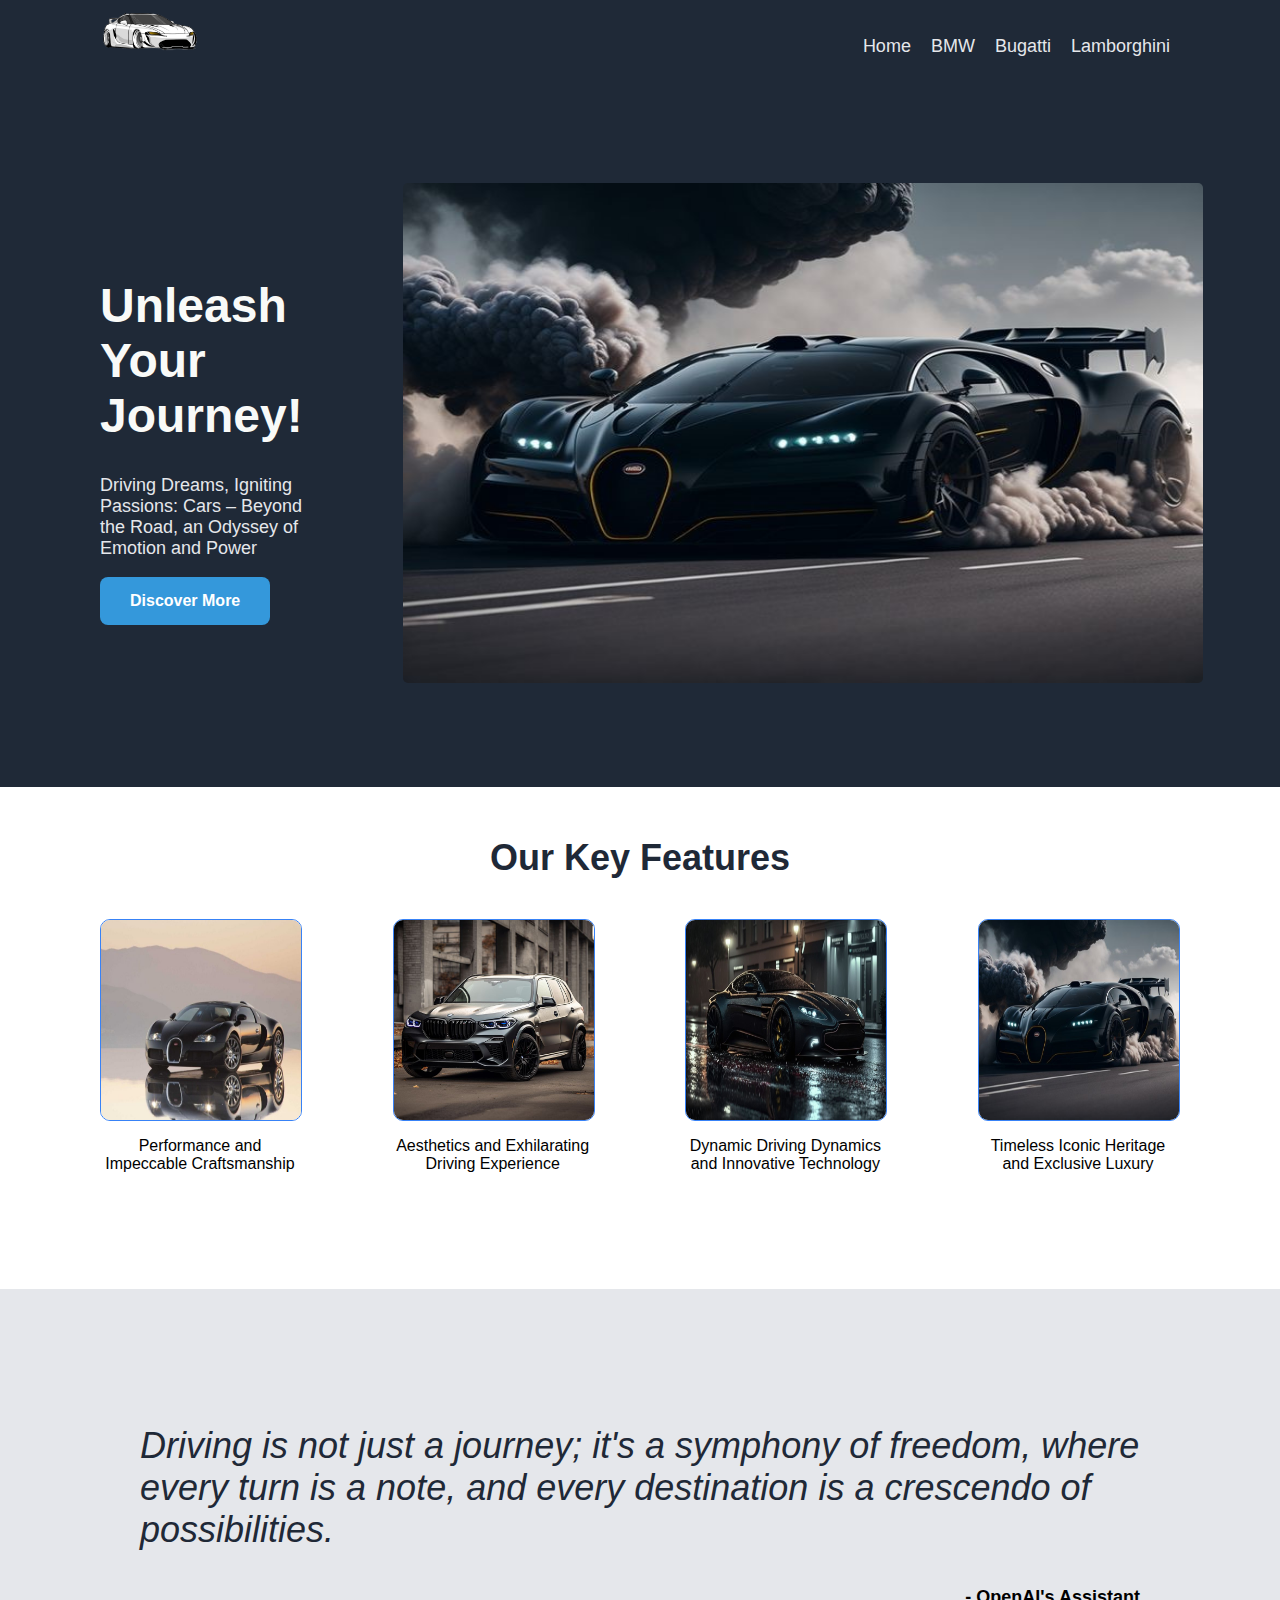
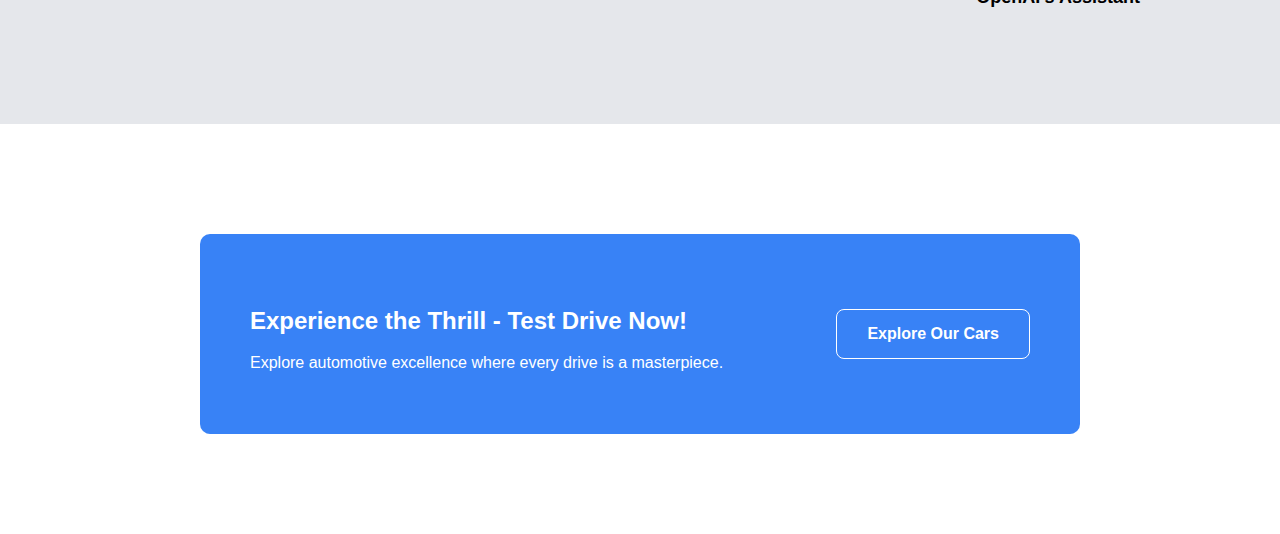
<file: index.html>
<!DOCTYPE html>
<html lang="en">
  <head>
    <meta charset="UTF-8" />
    <meta name="viewport" content="width=device-width, initial-scale=1.0" />
    <title>Landing Page</title>
    <link rel="stylesheet" href="styles.css" />
  </head>
  <body>
    <nav class="navbar">
      <a href="#"><img src="./assets/logo1.png" alt="logo" /></a>
      <ul>
        <li><a href="./index.html" target="_self">Home</a></li>
        <li><a href="./src/BMW.html" target="_self">BMW</a></li>
        <li><a href="./src/Bugatti.html" target="_self">Bugatti</a></li>
        <li>
          <a href="./src/Lamborghini .html" target="_self">Lamborghini</a>
        </li>
      </ul>
    </nav>
    <section class="heroSection">
      <div>
        <h1>Unleash Your Journey!</h1>
        <p>
          Driving Dreams, Igniting Passions: Cars – Beyond the Road, an Odyssey
          of Emotion and Power
        </p>
        <button class="button">Discover More</button>
      </div>
      <div>
        <img src="./assets/Bugatti.jpg" alt="Hero section image" />
      </div>
    </section>
    <section class="features">
      <h2>Our Key Features</h2>
      <div>
        <div class="container">
          <img
            src="./assets/Bugatti3.jpg"
            alt="bugatti image"
            class="rectangle"
          />
          <p>Performance and Impeccable Craftsmanship</p>
        </div>
        <div class="container">
          <img src="./assets/BMW4.jpg" alt="bugatti image" class="rectangle" />
          <p>Aesthetics and Exhilarating Driving Experience</p>
        </div>
        <div class="container">
          <img src="./assets/bogo4.jpg" class="rectangle" />
          <p>Dynamic Driving Dynamics and Innovative Technology</p>
        </div>
        <div class="container">
          <img
            src="./assets/Bugatti.jpg"
            alt="bugatti image"
            class="rectangle"
          />
          <p>Timeless Iconic Heritage and Exclusive Luxury</p>
        </div>
      </div>
    </section>
    <section class="quote">
      <blockquote>
        <p>
          Driving is not just a journey; it's a symphony of freedom, where every
          turn is a note, and every destination is a crescendo of possibilities.
        </p>
        <footer>- OpenAI's Assistant</footer>
      </blockquote>
    </section>
    <footer class="footer">
      <div class="footerContainer">
        <div>
          <h4>Experience the Thrill - Test Drive Now!</h4>
          <p>
            Explore automotive excellence where every drive is a masterpiece.
          </p>
        </div>
        <button>Explore Our Cars</button>
      </div>
    </footer>
  </body>
</html>
</file>
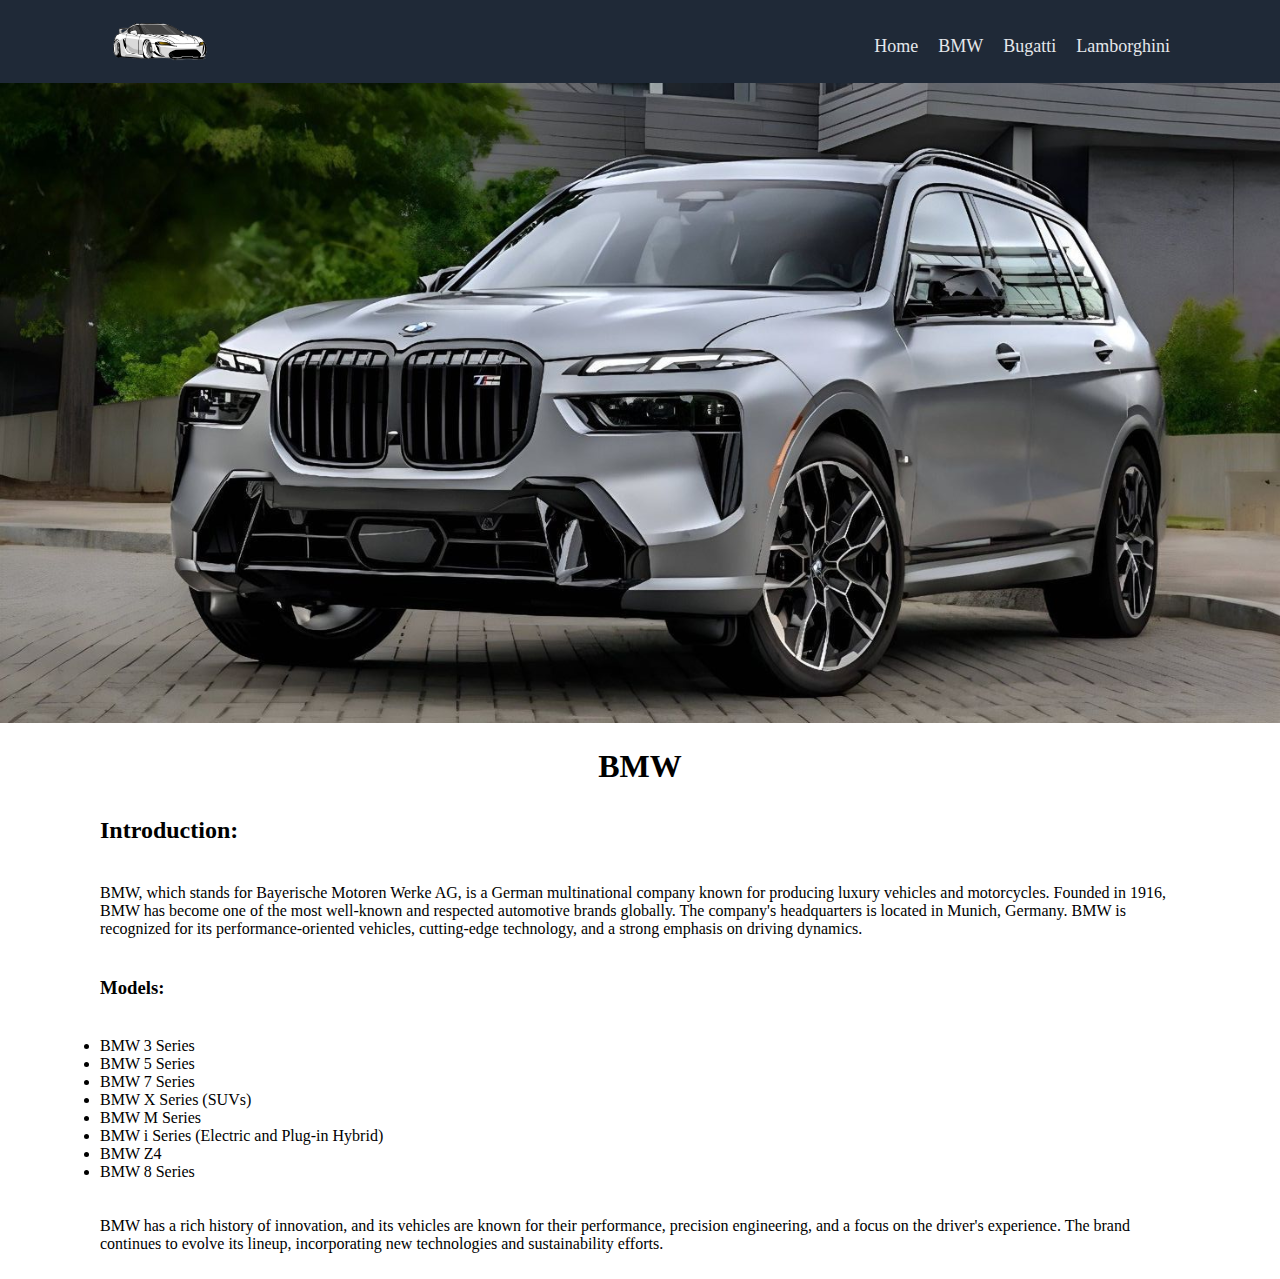
<file: src/BMW.html>
<!DOCTYPE html>
<html lang="en">
  <head>
    <meta charset="UTF-8" />
    <meta name="viewport" content="width=device-width, initial-scale=1.0" />
    <title>BMW</title>
    <link rel="stylesheet" href="style.css" />
  </head>
  <body>
    <nav class="navbar">
      <a href="#"><img src="../assets/logo1.png" alt="logo" /></a>
      <ul>
        <li><a href="../index.html" target="_self">Home</a></li>
        <li><a href="./BMW.html" target="_self">BMW</a></li>
        <li><a href="./Bugatti.html" target="_self">Bugatti</a></li>
        <li>
          <a href="./Lamborghini .html" target="_self">Lamborghini</a>
        </li>
      </ul>
    </nav>
    <img src="../assets/BMW5.jpg" alt="BMW Luxury car" style="width: 100vw" />
    <h1 style="text-align: center">BMW</h1>
    <h2 style="padding: 10px 100px 10px 100px">Introduction:</h2>
    <p style="padding: 10px 100px 10px 100px">
      BMW, which stands for Bayerische Motoren Werke AG, is a German
      multinational company known for producing luxury vehicles and motorcycles.
      Founded in 1916, BMW has become one of the most well-known and respected
      automotive brands globally. The company's headquarters is located in
      Munich, Germany. BMW is recognized for its performance-oriented vehicles,
      cutting-edge technology, and a strong emphasis on driving dynamics.
    </p>
    <h3 style="padding: 10px 100px 10px 100px">Models:</h3>
    <ul style="padding: 10px 100px 10px 100px">
      <li>BMW 3 Series</li>
      <li>BMW 5 Series</li>
      <li>BMW 7 Series</li>
      <li>BMW X Series (SUVs)</li>
      <li>BMW M Series</li>
      <li>BMW i Series (Electric and Plug-in Hybrid)</li>
      <li>BMW Z4</li>
      <li>BMW 8 Series</li>
    </ul>
    <p style="padding: 10px 100px 10px 100px">
      BMW has a rich history of innovation, and its vehicles are known for their
      performance, precision engineering, and a focus on the driver's
      experience. The brand continues to evolve its lineup, incorporating new
      technologies and sustainability efforts.
    </p>
  </body>
</html>
</file>
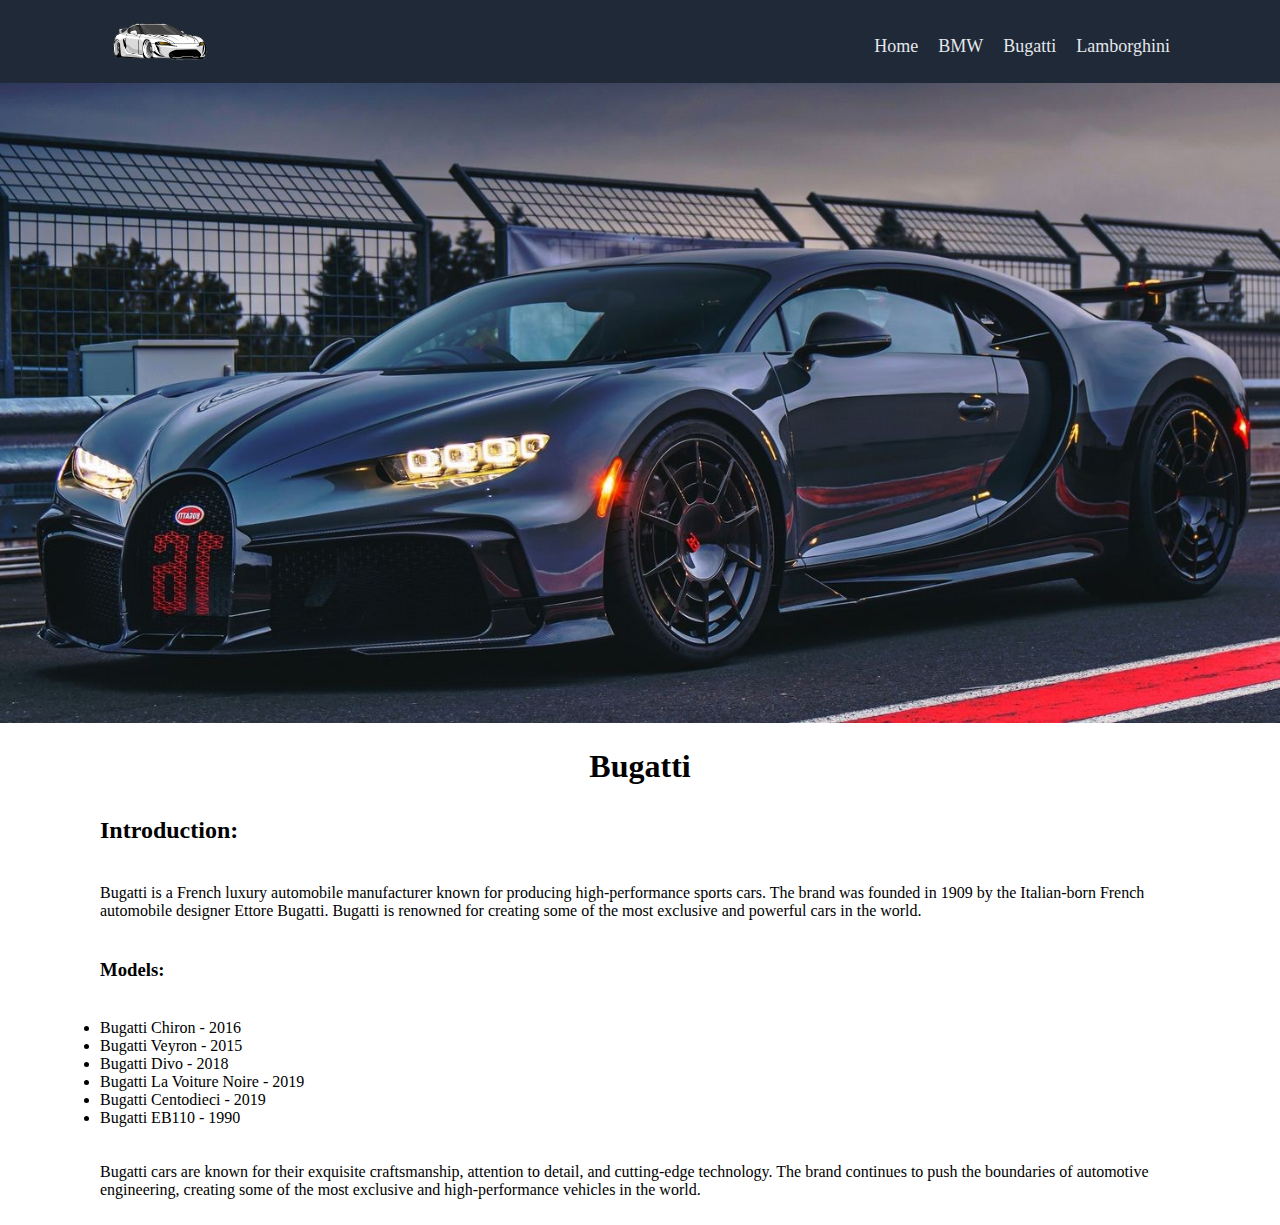
<file: src/Bugatti.html>
<!DOCTYPE html>
<html lang="en">
  <head>
    <meta charset="UTF-8" />
    <meta name="viewport" content="width=device-width, initial-scale=1.0" />
    <title>BMW</title>
    <link rel="stylesheet" href="style.css" />
  </head>
  <body>
    <nav class="navbar">
      <a href="#"><img src="../assets/logo1.png" alt="logo" /></a>
      <ul>
        <li><a href="../index.html" target="_self">Home</a></li>
        <li><a href="./BMW.html" target="_self">BMW</a></li>
        <li><a href="./Bugatti.html" target="_self">Bugatti</a></li>
        <li>
          <a href="./Lamborghini .html" target="_self">Lamborghini</a>
        </li>
      </ul>
    </nav>
    <img
      src="../assets/Bugatti4.jpg"
      alt="Bugatti Luxury car"
      style="width: 100vw"
    />
    <h1 style="text-align: center">Bugatti</h1>
    <h2 style="padding: 10px 100px 10px 100px">Introduction:</h2>
    <p style="padding: 10px 100px 10px 100px">
      Bugatti is a French luxury automobile manufacturer known for producing
      high-performance sports cars. The brand was founded in 1909 by the
      Italian-born French automobile designer Ettore Bugatti. Bugatti is
      renowned for creating some of the most exclusive and powerful cars in the
      world.
    </p style="padding: 10px 100px 10px 100px">
    <h3 style="padding: 10px 100px 10px 100px">Models:</h3>
    <ul style="padding: 10px 100px 10px 100px">
      <li>Bugatti Chiron - 2016</li>
      <li>Bugatti Veyron - 2015</li>
      <li>Bugatti Divo - 2018</li>
      <li>Bugatti La Voiture Noire - 2019</li>
      <li>Bugatti Centodieci - 2019</li>
      <li>Bugatti EB110 - 1990</li>
    </ul>
    <p style="padding: 10px 100px 10px 100px">
      Bugatti cars are known for their exquisite craftsmanship, attention to
      detail, and cutting-edge technology. The brand continues to push the
      boundaries of automotive engineering, creating some of the most exclusive
      and high-performance vehicles in the world.
    </p>
  </body>
</html>
</file>
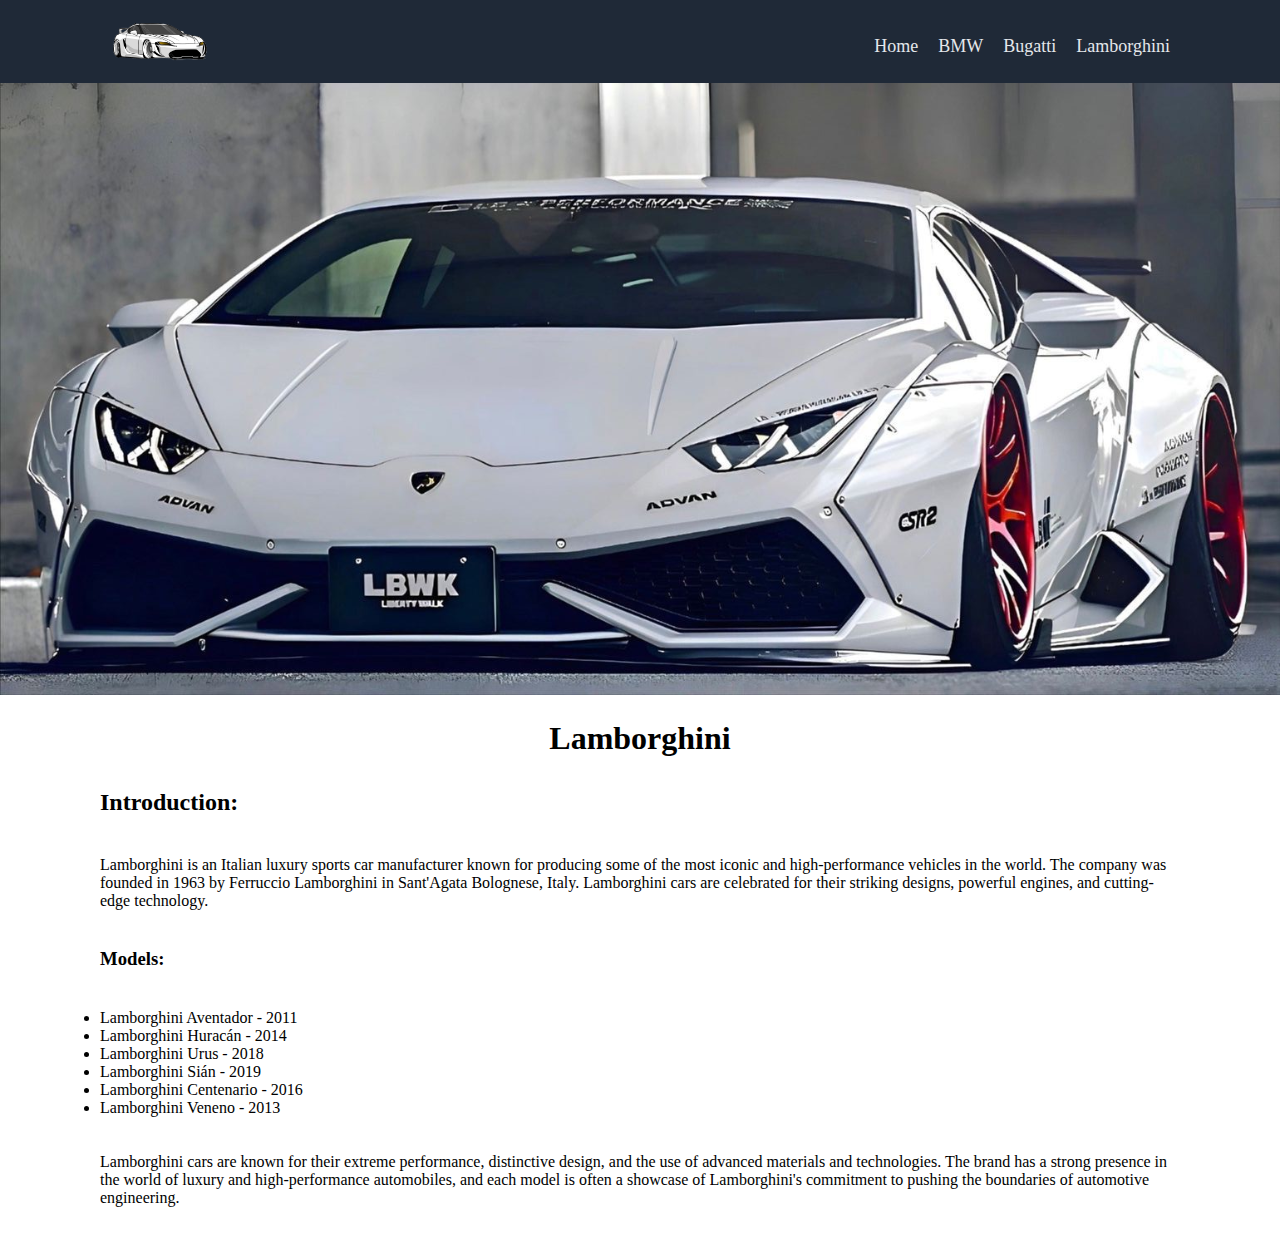
<file: src/Lamborghini .html>
<!DOCTYPE html>
<html lang="en">
  <head>
    <meta charset="UTF-8" />
    <meta name="viewport" content="width=device-width, initial-scale=1.0" />
    <title>BMW</title>
    <link rel="stylesheet" href="style.css" />
  </head>
  <body>
    <nav class="navbar">
      <a href="#"><img src="../assets/logo1.png" alt="logo" /></a>
      <ul>
        <li><a href="../index.html" target="_self">Home</a></li>
        <li><a href="./BMW.html" target="_self">BMW</a></li>
        <li><a href="./Bugatti.html" target="_self">Bugatti</a></li>
        <li>
          <a href="./Lamborghini .html" target="_self">Lamborghini</a>
        </li>
      </ul>
    </nav>
    <img
      src="../assets/Labmo.jpg"
      alt="Lamborghini Luxury car"
      style="width: 100vw"
    />
    <h1 style="text-align: center">Lamborghini</h1>
    <h2 style="padding: 10px 100px 10px 100px">Introduction:</h2>
    <p style="padding: 10px 100px 10px 100px">
      Lamborghini is an Italian luxury sports car manufacturer known for
      producing some of the most iconic and high-performance vehicles in the
      world. The company was founded in 1963 by Ferruccio Lamborghini in
      Sant'Agata Bolognese, Italy. Lamborghini cars are celebrated for their
      striking designs, powerful engines, and cutting-edge technology.
    </p>
    <h3 style="padding: 10px 100px 10px 100px">Models:</h3>
    <ul style="padding: 10px 100px 10px 100px">
      <li>Lamborghini Aventador - 2011</li>
      <li>Lamborghini Huracán - 2014</li>
      <li>Lamborghini Urus - 2018</li>
      <li>Lamborghini Sián - 2019</li>
      <li>Lamborghini Centenario - 2016</li>
      <li>Lamborghini Veneno - 2013</li>
    </ul>
    <p style="padding: 10px 100px 10px 100px">
      Lamborghini cars are known for their extreme performance, distinctive
      design, and the use of advanced materials and technologies. The brand has
      a strong presence in the world of luxury and high-performance automobiles,
      and each model is often a showcase of Lamborghini's commitment to pushing
      the boundaries of automotive engineering.
    </p>
  </body>
</html>
</file>
<file: styles.css>
* {
  font-family: "Roboto", sans-serif;
}

body {
  margin: 0;
  padding: 0;
}

.navbar {
  display: flex;
  justify-content: space-between;
  background-color: #1f2937;
  padding: 10px 100px 0;
}

.navbar ul {
  display: flex;
}

.navbar li {
  list-style-type: none;
  padding: 10px;
}

.navbar a {
  text-decoration: none;
  color: #e5e7eb;
  font-size: 18px;
}

.navbar img {
  width: 100px;
}

.heroSection {
  display: flex;
  gap: 100px;
  align-items: center;
  background-color: #1f2937;
  padding: 100px;
  justify-content: space-between;
}

.heroSection img {
  width: 800px;
  height: 500px;
  border-radius: 5px;
}

.heroSection h1 {
  font-size: 48px;
  color: #f9faf8;
  font-weight: bold;
}

.heroSection p {
  color: #e5e7eb;
  font-size: 18px;
}

.button {
  padding: 15px 30px;
  font-size: 16px;
  font-weight: bold;
  border: none;
  border-radius: 8px;
  cursor: pointer;
  color: #ffffff;
  background-color: #3498db;
  transition: background-color 0.3s ease, transform 0.2s ease;
}

.button:hover {
  background-color: #2c3e50;
  transform: scale(1.05);
}

.features,
.quote {
  padding: 10px 100px 0;
}

.features h2 {
  font-family: "Roboto", sans-serif;
  font-size: 36px;
  font-weight: bold;
  color: #1f2937;
  text-align: center;
  padding: 10px 0;
}

.features div {
  display: flex;
  justify-content: space-between;
}

.rectangle {
  width: 200px;
  height: 200px;
  border: 1px solid #3882f6;
  border-radius: 10px;
}

.container {
  display: flex;
  flex-direction: column;
}

.container p {
  text-align: center;
  width: 200px;
}

.quote {
  background-color: #e5e7eb;
  margin: 100px 0;
  padding: 100px;
}

.quote p {
  text-align: left;
  font-size: 36px;
  color: #1f2937;
  font-style: italic;
}

.quote footer {
  text-align: right;
  font-size: 18px;
  font-weight: bold;
}

.footer {
  padding: 10px 100px 0;
  margin: 100px;
}

.footerContainer {
  display: flex;
  align-items: center;
  justify-content: space-between;
  padding: 50px;
  background-color: #3882f6;
  border-radius: 10px;
  color: white;
  line-height: 10px;
}

.footerContainer button {
  background-color: rgba(0, 0, 0, 0);
  border: 1px solid white;
  padding: 15px 30px;
  font-size: 16px;
  font-weight: bold;
  border: 1px solid #ffffff;
  border-radius: 8px;
  cursor: pointer;
  color: #ffffff;
  transition: background-color 0.3s ease, transform 0.2s ease;
}
.footerContainer button:hover {
  transform: scale(1.05);
}

.footerContainer h4 {
  font-size: 24px;
  font-weight: bold;
}
</file>
<file: src/style.css>
* {
  font-family: roboto;
}
body {
  margin: 0; /* Resetting the default margin to zero */
  padding: 0; /* Additionally, you might want to reset padding to zero */
}

.navbar {
  margin: 0;
  display: flex;
  justify-content: space-between;
  background-color: #1f2937;
  padding: 10px 100px 0px 100px;
}

.navbar ul {
  display: flex;
  background-color: rgba(0, 0, 0, 0);
}
.navbar li {
  list-style-type: none;
  padding: 10px;
  background-color: rgba(0, 0, 0, 0);
}

.navbar a {
  text-decoration: none;
  color: #e5e7eb;
  font-size: 18px;
}

.navbar img {
  width: 100px;
  padding: 10px;
}

.padding {
  margin: 100px 0;
}
</file>
